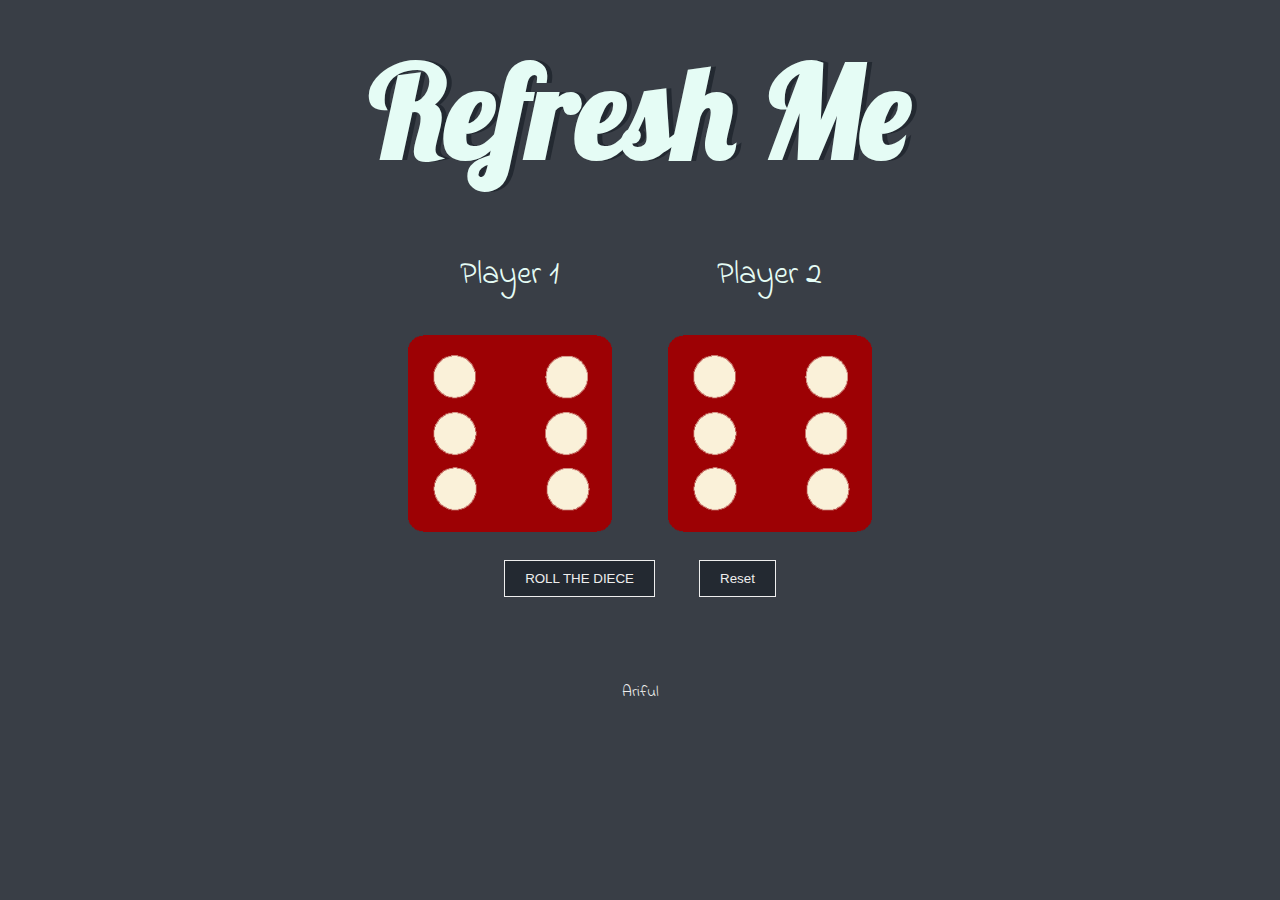
<file: smallProjects/2 Player Diece Roll/index.html>
<!DOCTYPE html>
<html lang="en" dir="ltr">
  <head>
    <meta charset="utf-8">
    <title>Dicee</title>
    <link rel="stylesheet" href="styles.css">
    <link href="https://fonts.googleapis.com/css?family=Indie+Flower|Lobster" rel="stylesheet">

  </head>
  <body>

    <div class="container">
      <h1>Refresh Me</h1>

      <div class="dice">
        <p>Player 1</p>
        <img class="img1" src="./images/dice6.png">
      </div>

      <div class="dice">
        <p>Player 2</p>
        <img class="img2" src="./images/dice6.png">
      </div>
      <div class="wrapper">
        <button class="roll">ROLL THE DIECE</button>
        <button class="reload">Reset</button>
    </div>
      
    </div>
    
    <script src="./index.js"></script>
  </body>

  <footer>
    Ariful
  </footer>
</html>
</file>
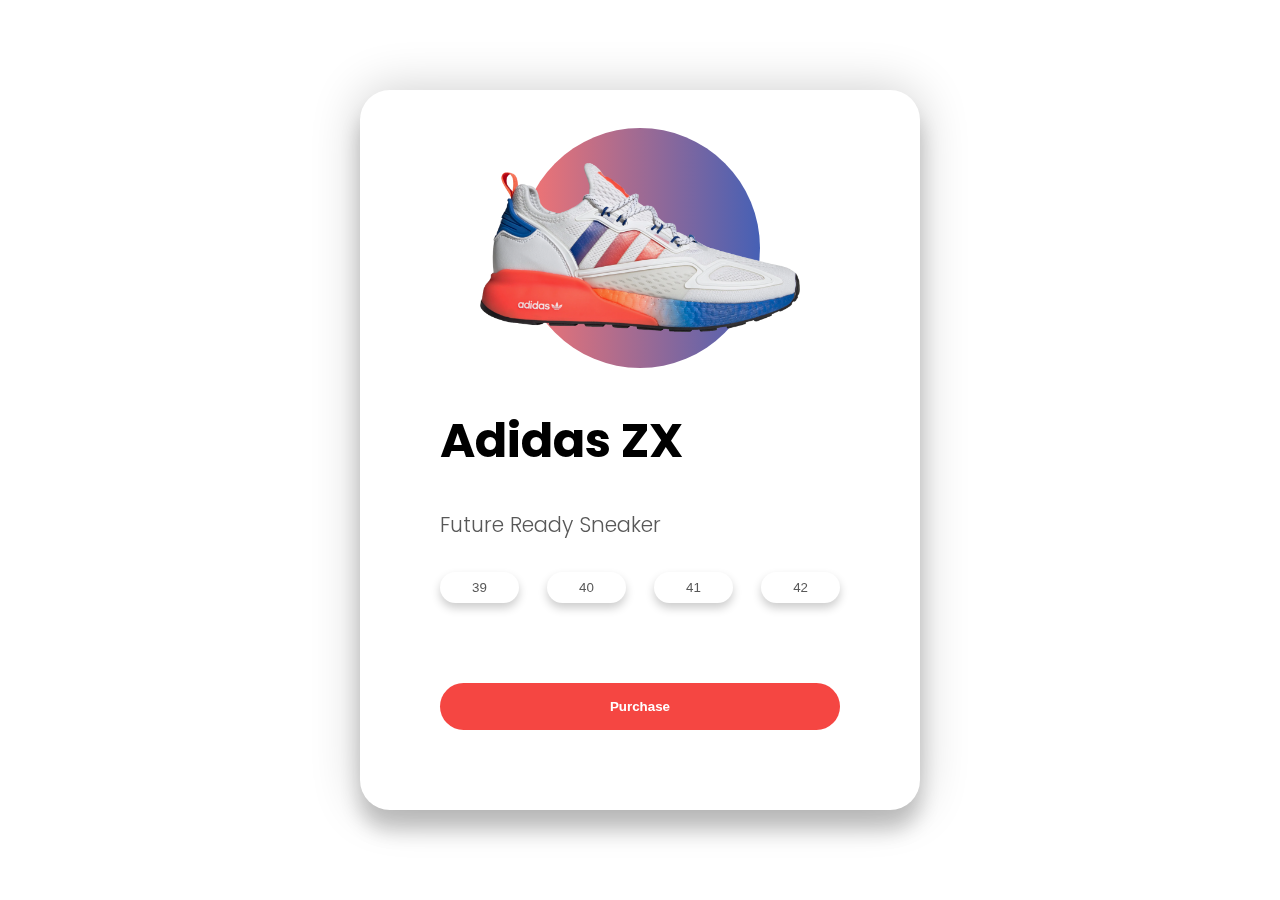
<file: smallProjects/3dAnimationJS/index.html>
<!DOCTYPE html>
<html lang="en">
<head>
    <meta charset="UTF-8">
    <meta http-equiv="X-UA-Compatible" content="IE=edge">
    <meta name="viewport" content="width=device-width, initial-scale=1.0">
    <link rel="stylesheet" href="./styles.css">
    <title>Document</title>
</head>
<body>
    <div class="container">
        <div class="card">
            <div class="sneaker">
                <div class="circle">
                </div>
                <img src="./images/adidas.png" alt="product image">
            </div>
            <div class="info">
                <h1 class="title">Adidas ZX</h1>
                <p>Future Ready Sneaker</p>
                <div class="sizes">
                    <button>39</button>
                    <button>40</button>
                    <button>41</button>
                    <button>42</button>
                </div>
                <div class="purchase">
                    <button>Purchase</button>
                </div>
            </div>
        </div>
    </div>
    <script src="./app.js"></script>
</body>
</html>
</file>
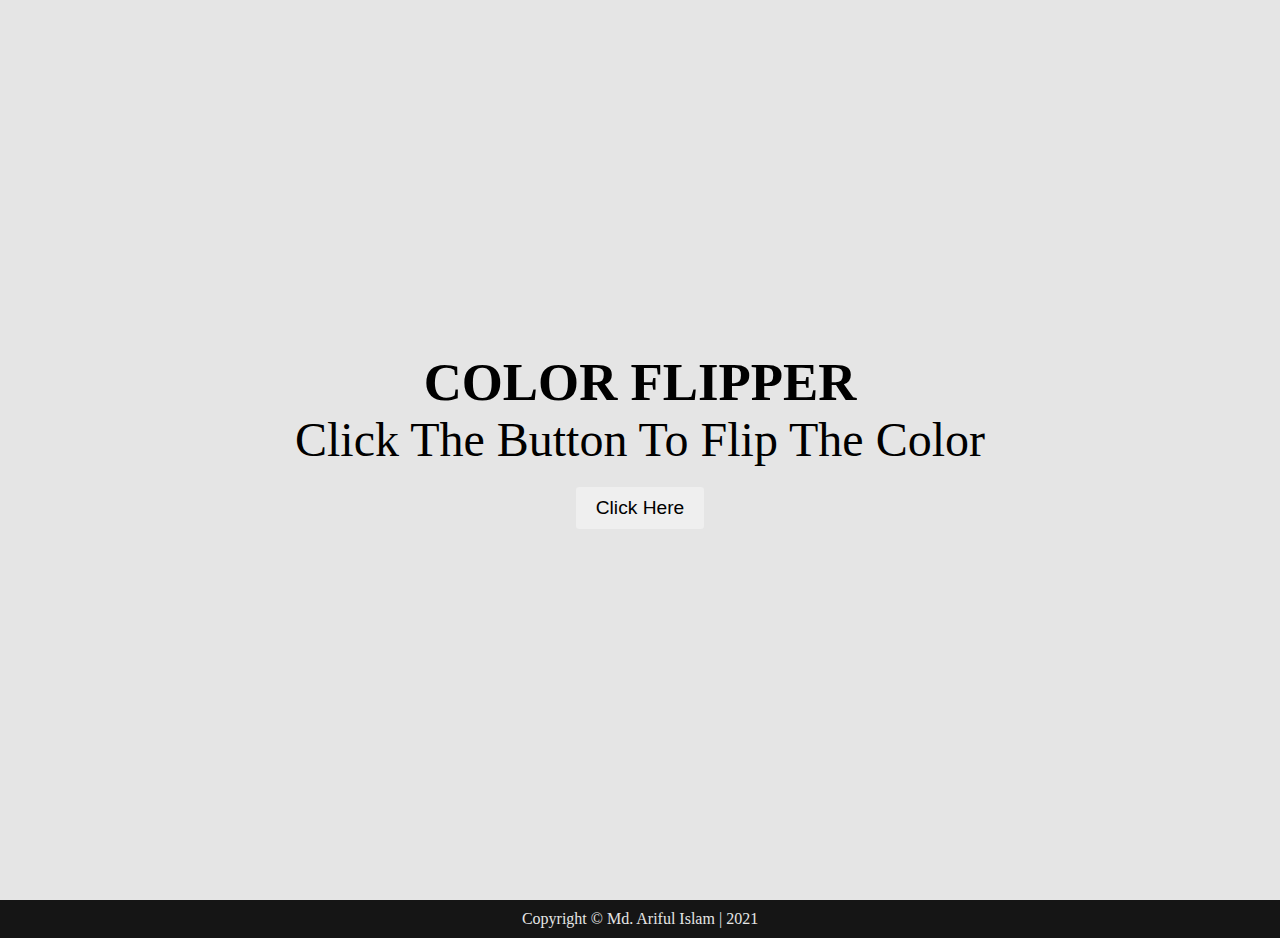
<file: smallProjects/colorFlipper/index.html>
<!DOCTYPE html>
<html lang="en">
  <head>
    <meta charset="UTF-8" />
    <meta http-equiv="X-UA-Compatible" content="IE=edge" />
    <meta name="viewport" content="width=device-width, initial-scale=1.0" />
    <meta name="author" content="Md. Ariful Islam" />
    <!-- Style sheet -->
    <link rel="stylesheet" href="styles.css" />
    <title>Document</title>
  </head>
  <body>
    <main>
      <div class="container">
        <h1>COLOR FLIPPER</h1>
        <h2>Click The Button To Flip The Color</h2>
        <button>Click Here</button>
      </div>
    </main>
    <footer>
      <p>Copyright © <a href="www.ariful.dev">Md. Ariful Islam</a> | 2021</p>
    </footer>
    <!-- Script -->
    <script src="./app.js"></script>
  </body>
</html>
</file>
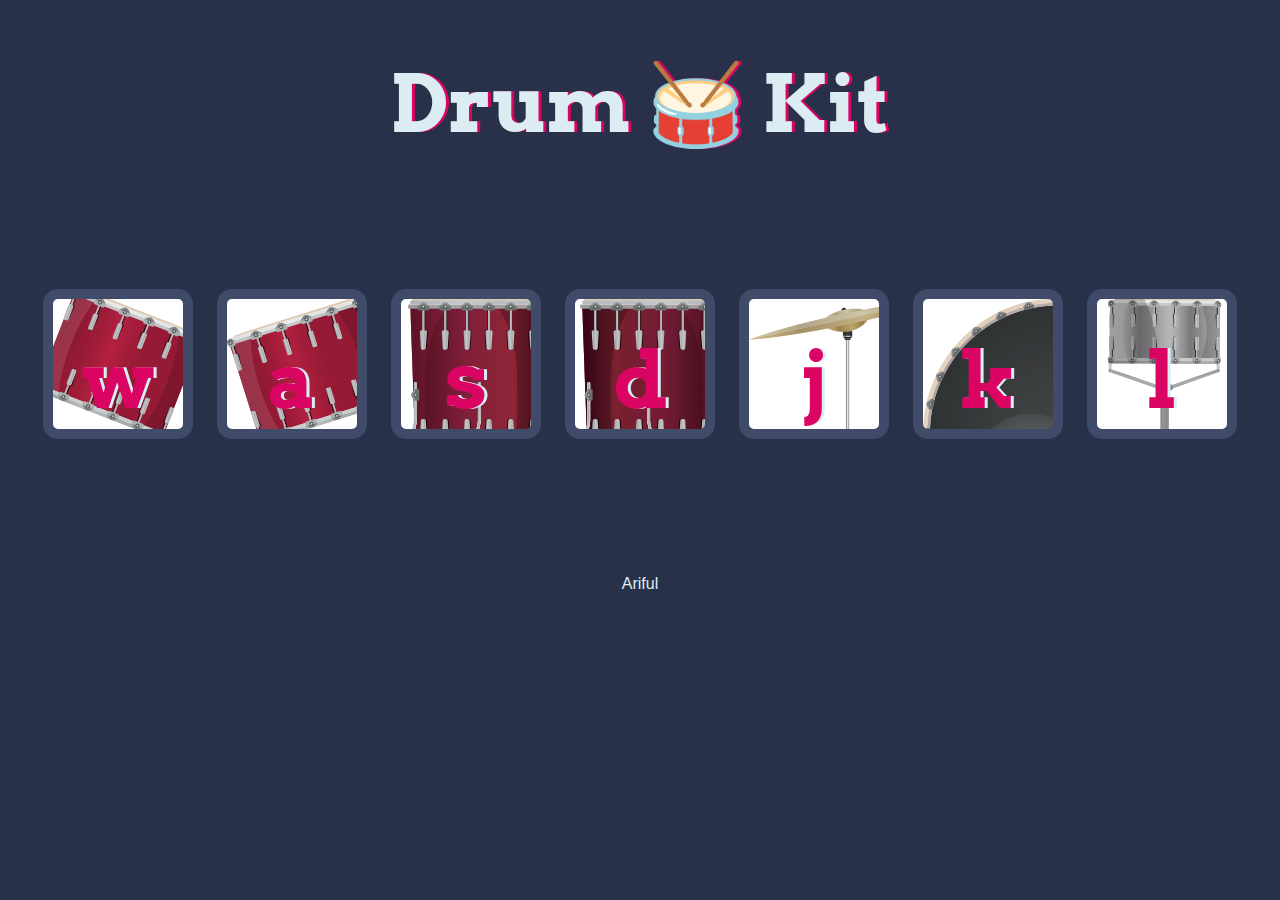
<file: smallProjects/Drum Kit Starting Files/index.html>
<!DOCTYPE html>
<html lang="en">
<head>
  <meta charset="UTF-8">
  <meta http-equiv="X-UA-Compatible" content="IE=edge">
  <meta name="viewport" content="width=device-width, initial-scale=1.0">
  <title>Drum Kit</title>
  <link rel="stylesheet" href="styles.css">
  <link href="https://fonts.googleapis.com/css?family=Arvo" rel="stylesheet">
</head>

<body>

  <h1 id="title">Drum 🥁 Kit</h1>
  <div class="set">
    <button class="w drum">w</button>
    <button class="a drum">a</button>
    <button class="s drum">s</button>
    <button class="d drum">d</button>
    <button class="j drum">j</button>
    <button class="k drum">k</button>
    <button class="l drum">l</button>
  </div>

<script src="./index.js"></script>
  <footer>
    Ariful
  </footer>
</body>

</html>
</file>
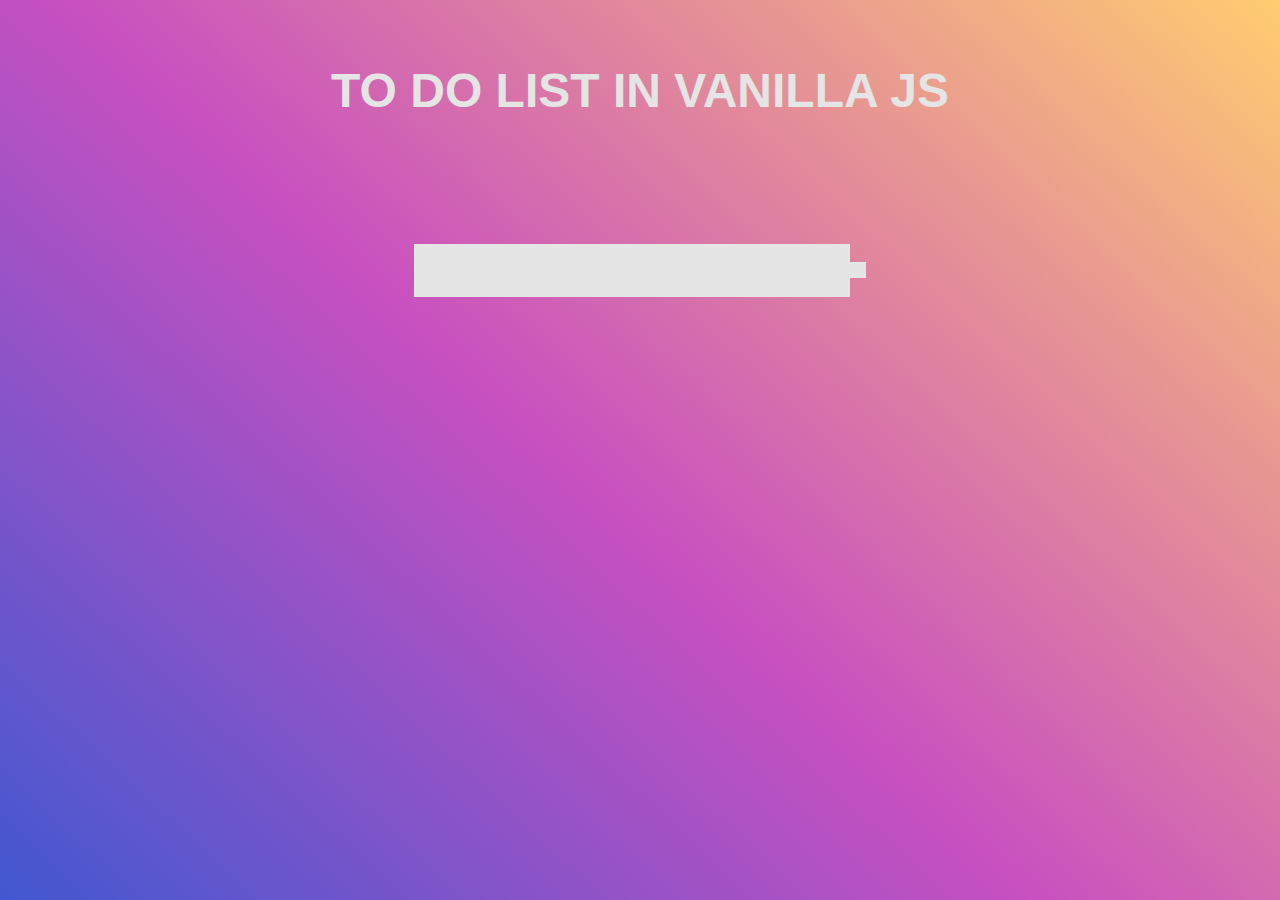
<file: smallProjects/vanillaJavascript/todoList/index.html>
<!DOCTYPE html>
<html lang="en">
<head>
    <meta charset="UTF-8">
    <meta http-equiv="X-UA-Compatible" content="IE=edge">
    <meta name="viewport" content="width=device-width, initial-scale=1.0">
    <title>To Do App</title>
    <link rel="preconnect" href="https://fonts.googleapis.com">
<link rel="preconnect" href="https://fonts.gstatic.com" crossorigin>
<link rel="stylesheet" href="https://cdnjs.cloudflare.com/ajax/libs/font-awesome/6.0.0-beta3/css/all.min.css" integrity="sha512-Fo3rlrZj/k7ujTnHg4CGR2D7kSs0v4LLanw2qksYuRlEzO+tcaEPQogQ0KaoGN26/zrn20ImR1DfuLWnOo7aBA==" crossorigin="anonymous" referrerpolicy="no-referrer" />
    <link rel="stylesheet" href="./styles.css">
</head>
<body>
    <div class="container">
        <header>
            <h1>TO DO LIST IN VANILLA JS</h1>
        </header>
        <form>
            <input type="text" name="" id="todo-input">
            <button type="submit" id="todo-button">
                <i class="fas fa-plus-square"></i>
            </button>
        </form>
        <ul id="todo-list"></ul>

    </div>

    <script src="./app.js"></script>
</body>
</html>
</file>
<file: smallProjects/2 Player Diece Roll/styles.css>
.container {
  width: 70%;
  margin: auto;
  text-align: center;
}

.dice {
  text-align: center;
  display: inline-block;

}

body {
  background-color: #393E46;
}

h1 {
  margin: 30px;
  font-family: 'Lobster', cursive;
  text-shadow: 5px 0 #232931;
  font-size: 8rem;
  color: #E5FCF5;
}

p {
  font-size: 2rem;
  color: #E5FCF5;
  font-family: 'Indie Flower', cursive;
}

img {
  width: 80%;
}
.wrapper {
  text-align: center;
}
.roll, .reload{
  padding: 10px 20px;
  color: #EEEEEE;
  background-color: #232931;
  border: 1px solid #EEEEEE;
  margin: 20px;
}
.roll:hover,
.reload:hover{
  color: #232931;
  background-color: #EEEEEE;
}


footer {
  margin-top: 5%;
  color: #EEEEEE;
  text-align: center;
  font-family: 'Indie Flower', cursive;

}
</file>
<file: smallProjects/3dAnimationJS/styles.css>
/* Fonts */
@import url('https://fonts.googleapis.com/css2?family=Poppins:ital,wght@0,100;0,200;0,300;0,400;0,500;0,600;0,700;0,800;0,900;1,100;1,200;1,300;1,400;1,500;1,600;1,700;1,800;1,900&display=swap');

*{
    margin: 0;
    padding: 0;
    box-sizing: border-box;
}
body{
    font-family: 'Poppins', sans-serif;
    min-height: 100vh;
    display: flex;
    align-items: center;
    justify-content: center;
    perspective: 1000px;
}
.container{
    width: 50%;
    display: flex;
    justify-content: center;
    align-items: center;
}
.card{
    transform-style: preserve-3d;
    min-height: 80vh;
    width: 35rem;
    border-radius: 30px;
    padding: 0rem 5rem;
    box-shadow: 0 20px 20px rgba(0, 0, 0, 0.2), 0px 0px 50px rgba(0, 0, 0, 0.2);
}
.sneaker{
    min-height: 35vh;
    display: flex;
    justify-content: center;
    align-items: center;
}
.sneaker img{
    width: 20rem;
    z-index: 2;
}
.circle{
    width: 15rem;
    height: 15rem;
    background: linear-gradient(
        to right,
        rgba(245,70,66,0.75),
        rgba(8,43,156,0.75)
    );
    position: absolute;
    border-radius: 50%;
    z-index: 1;
}
.info h1{
    font-size: 3rem;
}
.info p{
    font-size: 1.3rem;
    padding: 2rem 0;
    color: #585858;
    font-weight: 300;
}
.sizes{
    display: flex;
    justify-content: space-between;
}
.sizes button{
    padding: 0.5rem 2rem;
    background: none;
    border: none;
    box-shadow: 0px 5px 10px rgba(0, 0, 0, 0.2);
    border-radius: 30px;
    cursor: pointer;
    color: #585858;
}
.sizes button.active{
    background: #585858;
    color: white;
}
.purchase{
    margin-top: 5rem;
    
}
.purchase button{
    width: 100%;
    padding: 1rem 0rem;
    background-color: #f54642;
    color: white;
    border: none;
    cursor: pointer;
    border-radius: 30px;
    font-weight: 600;
}
</file>
<file: smallProjects/colorFlipper/styles.css>
* {
  padding: 0;
  margin: 0;
  box-sizing: border-box;
}
body {
  background-color: #e5e5e5;
}
.container {
  min-height: 100vh;
  display: flex;
  flex-direction: column;
  justify-content: center;
  align-items: center;
  padding: 10px 20px;
}
h1 {
  font-size: 3.3rem;
  font-weight: 700;
}
h2 {
  font-size: 3rem;
  font-weight: 400;
}
button {
  margin: 20px 10px;
  font-size: 1.2rem;
  padding: 10px 20px;
  border: none;
  border-radius: 0.2rem;
  cursor: pointer;
}

footer {
  background-color: #151515;
  color: #e5e5e5;
  text-align: center;
  padding: 10px 20px;
}
footer a {
  text-decoration: none;
  color: #e5e5e5;
}
</file>
<file: smallProjects/Drum Kit Starting Files/styles.css>
body {
  text-align: center;
  background-color: #283149;
}

h1 {
  font-size: 5rem;
  color: #DBEDF3;
  font-family: "Arvo", cursive;
  text-shadow: 3px 0 #DA0463;

}

footer {
  color: #DBEDF3;
  font-family: sans-serif;
}

.w {
  background: url(./images/tom1.png) center center no-repeat;
}

.a {
    background: url(./images/tom2.png)  no-repeat;
}

.s {
  background: url(./images/tom3.png)  no-repeat;
}

.d {
  background: url(./images/tom4.png)  no-repeat;
}

.j {
  background: url(./images/crash.png) no-repeat;
}

.k {
  background: url(./images/kick.png) no-repeat;
}

.l {
  background: url(./images/snare.png) no-repeat;
}

.set {
  margin: 10% auto;
}

.game-over {
  background-color: red;
  opacity: 0.8;
}

.pressed {
  box-shadow: 0 3px 4px 0 #DBEDF3;
  opacity: 0.5;
}

.red {
  color: red;
}

.drum {
  outline: none;
  border: 10px solid #404B69;
  font-size: 5rem;
  font-family: 'Arvo', cursive;
  line-height: 2;
  font-weight: 900;
  color: #DA0463;
  text-shadow: 3px 0 #DBEDF3;
  border-radius: 15px;
  display: inline-block;
  width: 150px;
  height: 150px;
  text-align: center;
  margin: 10px;
  background-color: white;
}
</file>
<file: smallProjects/vanillaJavascript/todoList/styles.css>
*{
    padding: 0;
    margin: 0;
    box-sizing: border-box;
}
body{
    background-color: #4158D0;
    background-image: linear-gradient(43deg, #4158D0 0%, #C850C0 46%, #FFCC70 100%);
    color: #e5e5e5;
    font-family: 'Poppins', sans-serif;
    min-height: 100vh;
}
header{
    font-size: 1.5rem;
}
header,
form{
    min-height: 20vh;
    display: flex;
    justify-content: center;
    align-items: center;
    text-align: center;
}
form input,
form button{
    padding: 0.5rem;
    font-size: 2rem;
    border: none;
    background: #e5e5e5;
    outline: none;
}

form button{
    
    color: #fda085;
    background-color: #e5e5e5;
    cursor: pointer;
    transition: ease-in-out .5s;
}
form button:hover{
    color: #e5e5e5;
    background-color: #fda085;
    transition: ease-in-out .5s;
}
.todo {
    background-color: hsl(0, 0%, 100%);
    font-size: 1.5rem;
    color: #151515;
    display: flex;
    justify-content: space-between;
    align-items: center;
    transition: all 0.5s;
}
.todo-item {
    flex: 1;
    padding: 0rem 0.5rem;
}
.complete-button,
.delete-button{
    background-color: hsl(115, 59%, 59%);
    color: #e5e5e5;
    border: none;
    font-size: 1rem;
    padding: 1rem;
    cursor: pointer;
}
.delete-button{
    background-color: hsl(0, 79%, 50%);

}
.fa-trash,
.fa-check{
    pointer-events: none;
}
.completed{
    text-decoration: line-through;
    opacity: 0.5;
    transition: all 0.5s;
}

.dropped{
    transform: translateY(5rem) rotateZ(25deg);
    opacity: 0;
}
</file>
